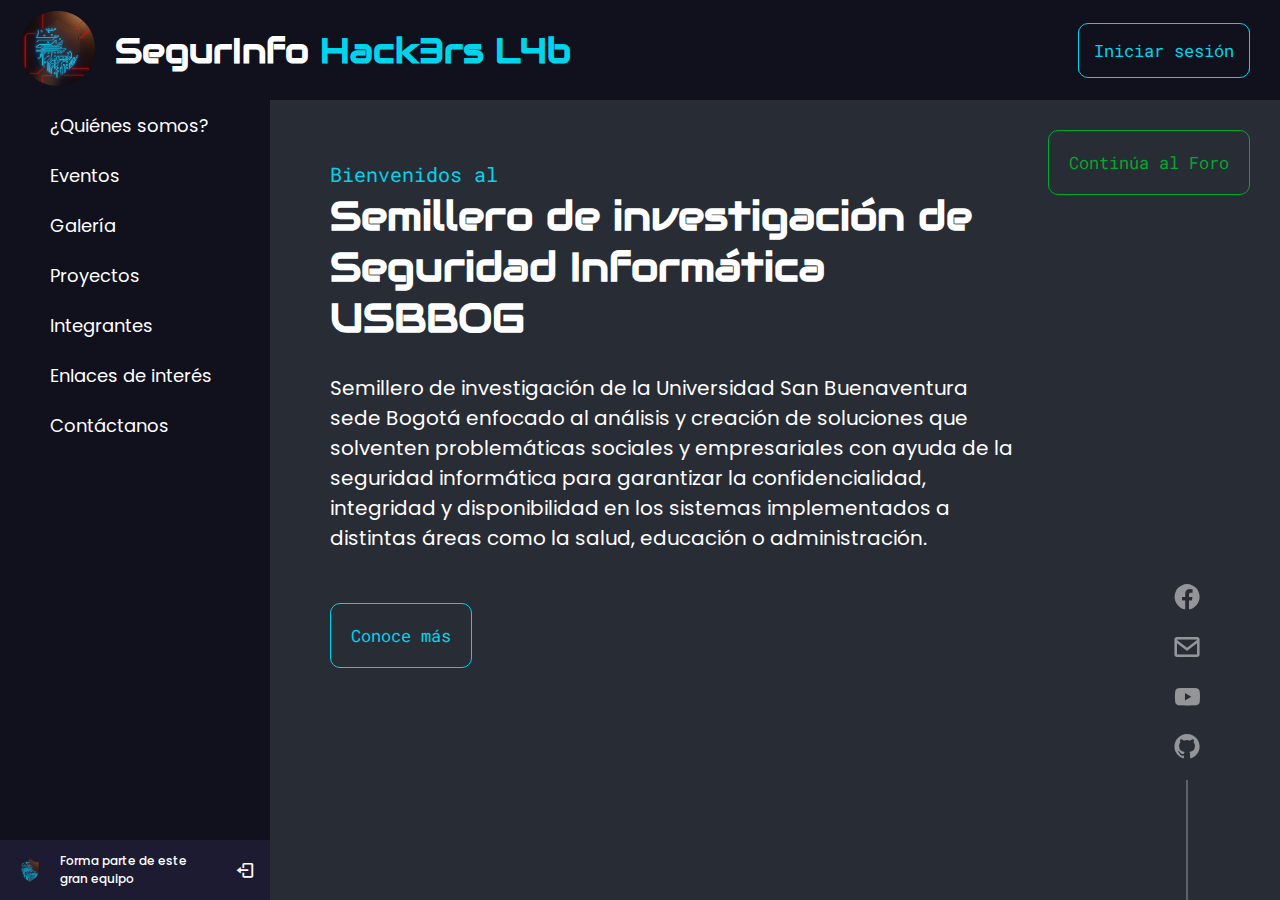
<file: index.html>
<!DOCTYPE html>
<html lang="es">

<head>
    <meta charset="UTF-8">
    <link rel="preconnect" href="https://fonts.googleapis.com">
    <link rel="preconnect" href="https://fonts.gstatic.com" crossorigin>
    <link
        href="https://fonts.googleapis.com/css2?family=Audiowide&family=Poppins&family=Roboto+Mono&family=Tourney&display=swap"
        rel="stylesheet">
    <link href='https://unpkg.com/boxicons@2.0.9/css/boxicons.min.css' rel='stylesheet'>
    <link rel="stylesheet" href="./css/style.css">
    <link rel="icon" href="./img/iconNoBackground.png">
    <title>Hack3rs L4b</title>
</head>

<body>

    <header>
        <div class=" header">
            <div class="logo">
                <a href="./">
                    <img src="./img/icon.png" alt="ImagenLogo" class="ilogo">
                    <h1 class="nombre">SegurInfo <span>Hack3rs L4b</span></h>
                </a>
            </div>
            <div class="btn-login">
                <a href="./common/soon.html" class="inicio">Iniciar sesión</a>
            </div>
        </div>
    </header>

    <div class="barra">
        <ul class="linknav">
            <li>
                <a href="./common/descripcion.html">
                    <i class=""></i>
                    <span class="nombrelogo">¿Quiénes somos?</span>
                </a>
            </li>
            <li>
                <a href="./common/eventos.html">
                    <i class=""></i>
                    <span class="nombrelogo">Eventos</span>
                </a>
            </li>
            <li>
                <a href="./common/galeria.html">
                    <i class=""></i>
                    <span class="nombrelogo">Galería</span>
                </a>
            </li>
            <li>
                <a href="./common/proyectos.html">
                    <i class=""></i>
                    <span class="nombrelogo">Proyectos</span>
                </a>
            </li>
            <li>
                <a href="./common/integrantes.html">
                    <i class=""></i>
                    <span class="nombrelogo">Integrantes</span>
                </a>
            </li>
            <li>
                <a href="./common/enlaces.html">
                    <i class=""></i>
                    <span class="nombrelogo">Enlaces de interés</span>
                </a>
            </li>
            <li>
                <a href="./common/contacto.html">
                    <i class=""></i>
                    <span class="nombrelogo">Contáctanos</span>
                </a>
            </li>




            <li>
                <div class="perfil">
                    <a href="#">
                        <div class="perfil-contenido">
                            <img class="fotoperini" src="./img/iconNoBackground.png" />
                        </div>

                        <div class="perfil-info">
                            <div class="nombre-perfil">Forma parte de este</div>
                            <div class="rol">gran equipo</div>
                        </div>
                    </a>
                    <a href="#"><i class='bx bx-log-out'></i></a>
                </div>
            </li>
        </ul>
    </div>

    <div>
        <div class="home">
            <a href="./common/soon.html" class="boton continua-foro">Continúa al Foro</a>

            <div class="cuerpo">
                <span class="welcome">Bienvenidos al</span>
                <h2 class="title-home">Semillero de investigación de Seguridad Informática USBBOG</h2>
                <p class="description">
                    Semillero de investigación de la Universidad San Buenaventura sede Bogotá enfocado al análisis y
                    creación de soluciones que solventen problemáticas sociales y empresariales con ayuda de la
                    seguridad informática para garantizar la confidencialidad, integridad y disponibilidad en los
                    sistemas implementados a distintas áreas como la salud, educación o administración.
                </p>
                <a href="./common/descripcion.html" class="boton conoce-mas">Conoce más</a>
            </div>
        </div>

        <div class="redes">
            <div class="pictures">
                <a href="#" target="_blank" class="logotipos"><i class='bx bxl-facebook-circle'
                        style='color:#ffffff'></i></a>
                <a href="mailto:hack3rsl4b@gmail.com" target="_blank" class="logotipos"><i class='bx bx-envelope'
                        style='color:#ffffff'></i></a>
                <a href="#" target="_blank" class="logotipos"><i class='bx bxl-youtube' style='color:#ffffff'></i></a>
                <a href="https://github.com/Hack3rsL4b" target="_blank" class="logotipos"><i class='bx bxl-github'
                        style='color:#ffffff'></i></a>
            </div>
            <div class="line">

            </div>
        </div>
    </div>

    <script>
        let arrow = document.querySelectorAll(".flecha");
        console.log(arrow);
        for (var i = 0; i < arrow.length; i++) {
            arrow[i].addEventListener("click", (e) => {
                let arrowParent = e.target.parentElement.parentElement;
                console.log(arrowParent);
                arrowParent.classList.toggle('showMenu');
            });
        }
    </script>

</body>

</html>
</file>
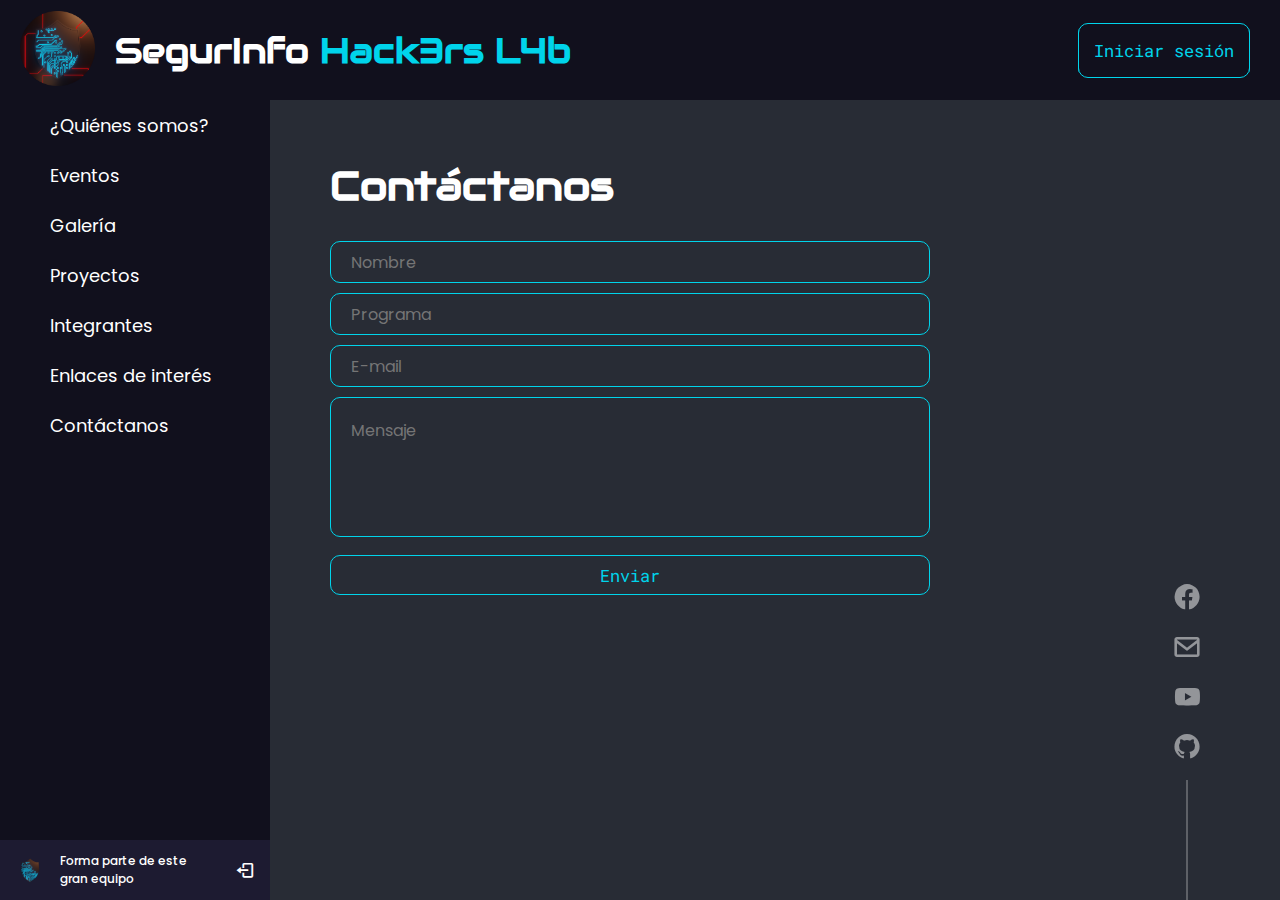
<file: common/contacto.html>
<!DOCTYPE html>
<html lang="es">

<head>
    <meta charset="UTF-8">
    <link rel="preconnect" href="https://fonts.googleapis.com">
    <link rel="preconnect" href="https://fonts.gstatic.com" crossorigin>
    <link
        href="https://fonts.googleapis.com/css2?family=Audiowide&family=Poppins&family=Roboto+Mono&family=Tourney&display=swap"
        rel="stylesheet">
    <link href='https://unpkg.com/boxicons@2.0.9/css/boxicons.min.css' rel='stylesheet'>
    <link rel="stylesheet" href="../css/style.css">
    <link rel="icon" href="../img/iconNoBackground.png">
    <title>Hack3rs L4b</title>
</head>

<body>

    <header>
        <div class="header">
            <div class="logo">
                <a href="../">
                    <img src="../img/icon.png" alt="ImagenLogo" class="ilogo">
                    <h1 class="nombre">SegurInfo <span>Hack3rs L4b</span></h>
                </a>
            </div>
            <div class="btn-login">
                <a href="./soon.html" class="inicio">Iniciar sesión</a>
            </div>
        </div>
    </header>

    <div class="barra">
        <ul class="linknav">
            <li>
                <a href="./descripcion.html">
                    <i class=""></i>
                    <span class="nombrelogo">¿Quiénes somos?</span>
                </a>
            </li>
            <li>
                <a href="./eventos.html">
                    <i class=""></i>
                    <span class="nombrelogo">Eventos</span>
                </a>
            </li>
            <li>
                <a href="./galeria.html">
                    <i class=""></i>
                    <span class="nombrelogo">Galería</span>
                </a>
            </li>
            <li>
                <a href="./proyectos.html">
                    <i class=""></i>
                    <span class="nombrelogo">Proyectos</span>
                </a>
            </li>
            <li>
                <a href="./integrantes.html">
                    <i class=""></i>
                    <span class="nombrelogo">Integrantes</span>
                </a>
            </li>
            <li>
                <a href="./enlaces.html">
                    <i class=""></i>
                    <span class="nombrelogo">Enlaces de interés</span>
                </a>
            </li>
            <li>
                <a href="#">
                    <i class=""></i>
                    <span class="nombrelogo">Contáctanos</span>
                </a>
            </li>


            <li>
                <div class="perfil">
                    <a href="#">
                        <div class="perfil-contenido">
                            <img class="fotoperini" src="../img/iconNoBackground.png" />
                        </div>

                        <div class="perfil-info">
                            <div class="nombre-perfil">Forma parte de este</div>
                            <div class="rol">gran equipo</div>
                        </div>
                    </a>
                    <a href="#"><i class='bx bx-log-out'></i></a>
                </div>
            </li>
        </ul>
    </div>

    <div>
        <div class="home">
            <div class="cuerpo">
                <h2 class="title-home">Contáctanos</h2>
                <div class="contact">
                    <form action="" method="post">
                        <input type="text" name="nom" id="nom" placeholder="Nombre" class="info" required>
                        <input type="text" name="prog" id="prog" placeholder="Programa" class="info" required>
                        <input type="email" name="email" id="email" placeholder="E-mail" class="info" required>
                        <textarea name="message" id="message" placeholder="Mensaje" class="info msg"
                            required></textarea>
                        <button class="boton conoce-mas boton-form">Enviar</button>
                    </form>
                </div>
            </div>
        </div>
    </div>

    <div class="redes">
        <div class="pictures">
            <a href="#" target="_blank" class="logotipos"><i class='bx bxl-facebook-circle'
                    style='color:#ffffff'></i></a>
            <a href="mailto:hack3rsl4b@gmail.com" target="_blank" class="logotipos"><i class='bx bx-envelope'
                    style='color:#ffffff'></i></a>
            <a href="#" target="_blank" class="logotipos"><i class='bx bxl-youtube' style='color:#ffffff'></i></a>
            <a href="https://github.com/Hack3rsL4b" target="_blank" class="logotipos"><i class='bx bxl-github'
                    style='color:#ffffff'></i></a>
        </div>
        <div class="line"></div>
    </div>

</body>

</html>
</file>
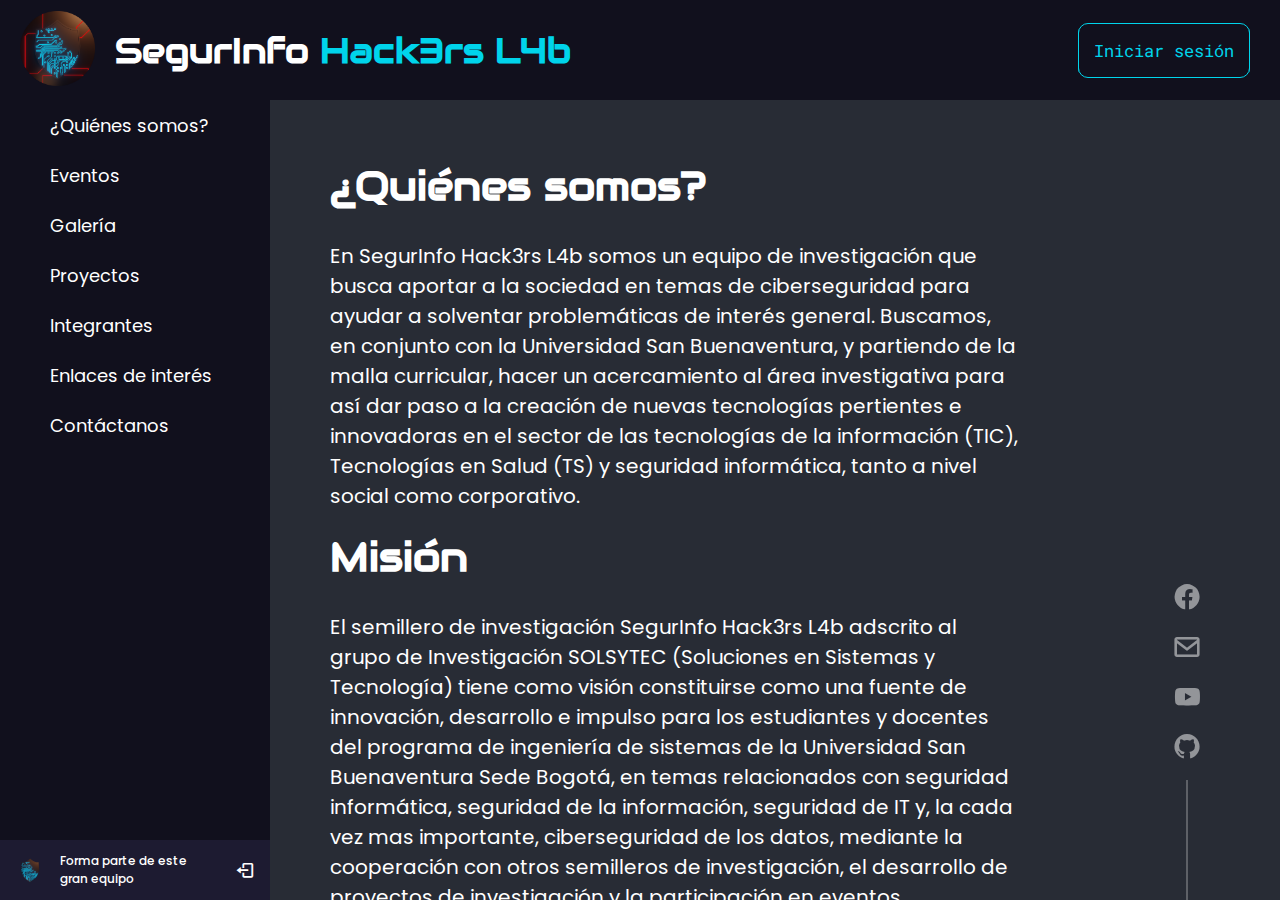
<file: common/descripcion.html>
<!DOCTYPE html>
<html lang="es">

<head>
    <meta charset="UTF-8">
    <link rel="preconnect" href="https://fonts.googleapis.com">
    <link rel="preconnect" href="https://fonts.gstatic.com" crossorigin>
    <link
        href="https://fonts.googleapis.com/css2?family=Audiowide&family=Poppins&family=Roboto+Mono&family=Tourney&display=swap"
        rel="stylesheet">
    <link href='https://unpkg.com/boxicons@2.0.9/css/boxicons.min.css' rel='stylesheet'>
    <link rel="stylesheet" href="../css/style.css">
    <link rel="icon" href="../img/iconNoBackground.png">
    <title>Hack3rs L4b</title>
</head>

<body>

    <header>
        <div class="header">
            <div class="logo">
                <a href="../">
                    <img src="../img/icon.png" alt="ImagenLogo" class="ilogo">
                    <h1 class="nombre">SegurInfo <span>Hack3rs L4b</span></h>
                </a>
            </div>
            <div class="btn-login">
                <a href="./soon.html" class="inicio">Iniciar sesión</a>
            </div>
        </div>
    </header>

    <div class="barra">
        <ul class="linknav">
            <li>
                <a href="#">
                    <i class=""></i>
                    <span class="nombrelogo">¿Quiénes somos?</span>
                </a>
            </li>
            <li>
                <a href="./eventos.html">
                    <i class=""></i>
                    <span class="nombrelogo">Eventos</span>
                </a>
            </li>
            <li>
                <a href="./galeria.html">
                    <i class=""></i>
                    <span class="nombrelogo">Galería</span>
                </a>
            </li>
            <li>
                <a href="./proyectos.html">
                    <i class=""></i>
                    <span class="nombrelogo">Proyectos</span>
                </a>
            </li>
            <li>
                <a href="./integrantes.html">
                    <i class=""></i>
                    <span class="nombrelogo">Integrantes</span>
                </a>
            </li>
            <li>
                <a href="./enlaces.html">
                    <i class=""></i>
                    <span class="nombrelogo">Enlaces de interés</span>
                </a>
            </li>
            <li>
                <a href="./contacto.html">
                    <i class=""></i>
                    <span class="nombrelogo">Contáctanos</span>
                </a>
            </li>


            <li>
                <div class="perfil">
                    <a href="#">
                        <div class="perfil-contenido">
                            <img class="fotoperini" src="../img/iconNoBackground.png" />
                        </div>

                        <div class="perfil-info">
                            <div class="nombre-perfil">Forma parte de este</div>
                            <div class="rol">gran equipo</div>
                        </div>
                    </a>
                    <a href="#"><i class='bx bx-log-out'></i></a>
                </div>
            </li>
        </ul>
    </div>

    <div>
        <div class="home">
            <div class="cuerpo">
                <h2 class="title-home">¿Quiénes somos?</h2>
                <p class="description">
                    En SegurInfo Hack3rs L4b somos un equipo de investigación que busca aportar a la sociedad en temas
                    de ciberseguridad para ayudar a solventar problemáticas de interés general. Buscamos, en conjunto
                    con la Universidad San Buenaventura, y partiendo de la malla curricular, hacer un acercamiento al
                    área investigativa para así dar paso a la creación de nuevas tecnologías pertientes e innovadoras
                    en el sector de las tecnologías de la información (TIC), Tecnologías en Salud (TS) y seguridad
                    informática, tanto a nivel social como corporativo.
                </p>
                <h2 class="title-home">Misión</h2>
                <p class="description">
                    El semillero de investigación SegurInfo Hack3rs L4b adscrito al grupo de Investigación SOLSYTEC
                    (Soluciones en Sistemas y Tecnología) tiene como visión constituirse como una fuente de innovación,
                    desarrollo e impulso para los estudiantes y docentes del programa de ingeniería de sistemas de la
                    Universidad San Buenaventura Sede Bogotá, en temas relacionados con seguridad informática, seguridad
                    de la información, seguridad de IT y, la cada vez mas importante, ciberseguridad de los datos,
                    mediante la cooperación con otros semilleros de investigación, el desarrollo de proyectos de
                    investigación y la participación en eventos académicos.
                </p>
                <h2 class="title-home">Visión</h2>
                <p class="description">
                    SegurInfo Hack3rs L4b se plantea como visión para el 2030, consolidar su participación en proyectos
                    de investigación enfocados al sector empresarial, la participación en eventos académicos de gran 
                    relevancia y la formación continua de sus integrantes permitiendo la visibilización de la Universidad 
                    San Buenaventura Sede Bogotá y el programa de Ingeniería de Sistemas como un programa con un alto 
                    nivel investigativo e innovador, con un alto impacto en la revolución industrial 4.0 y con particular 
                    énfasis en la seguridad informática y la ciberseguridad de los datos.
                </p>
            </div>
        </div>

        <div class="redes">
            <div class="pictures">
                <a href="#" target="_blank" class="logotipos"><i class='bx bxl-facebook-circle'
                        style='color:#ffffff'></i></a>
                <a href="mailto:hack3rsl4b@gmail.com" target="_blank" class="logotipos"><i class='bx bx-envelope'
                        style='color:#ffffff'></i></a>
                <a href="#" target="_blank" class="logotipos"><i class='bx bxl-youtube' style='color:#ffffff'></i></a>
                <a href="https://github.com/Hack3rsL4b" target="_blank" class="logotipos"><i class='bx bxl-github'
                        style='color:#ffffff'></i></a>
            </div>
            <div class="line"></div>
        </div>
    </div>

</body>

</html>
</file>
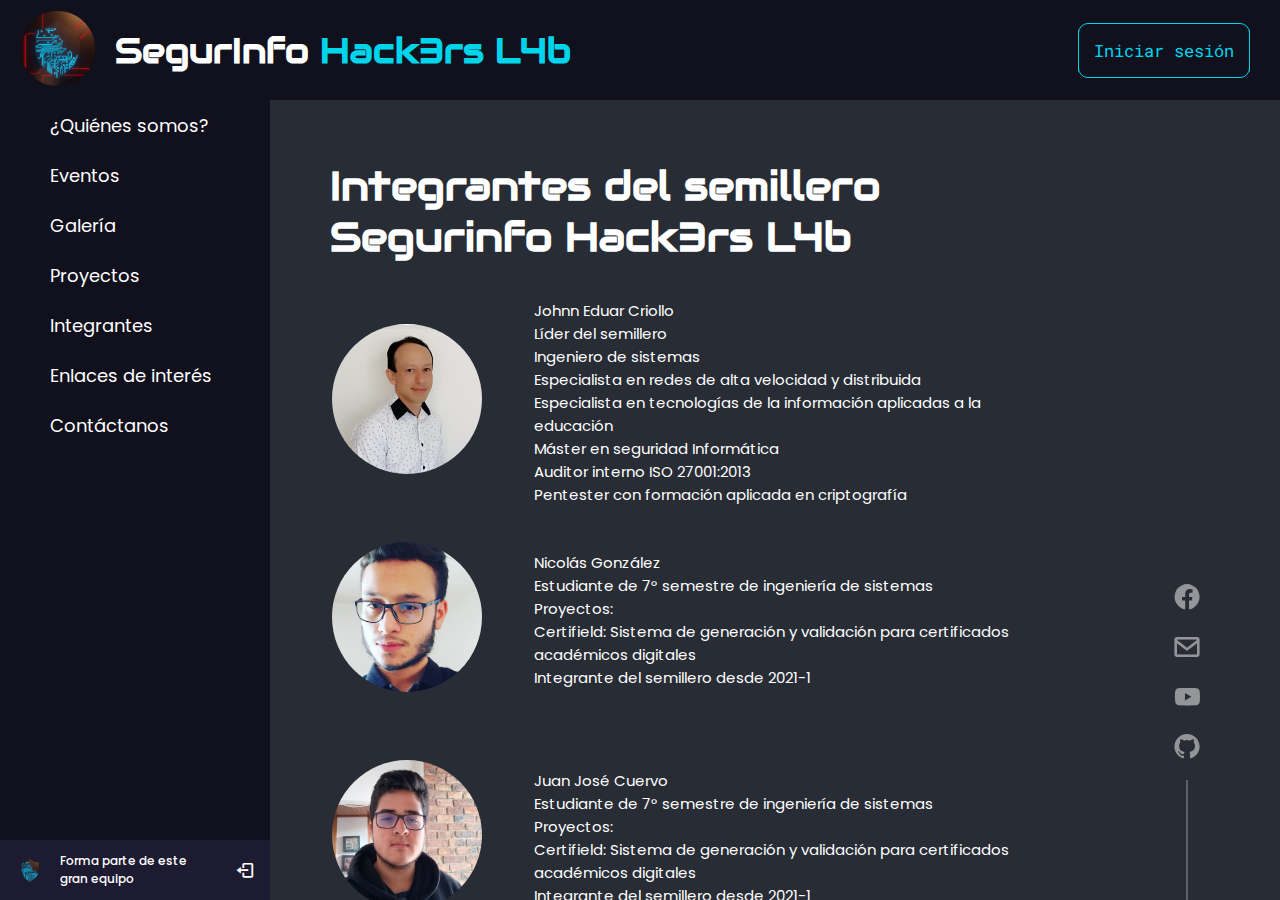
<file: common/integrantes.html>
<!DOCTYPE html>
<html lang="es">

<head>
    <meta charset="UTF-8">
    <link rel="preconnect" href="https://fonts.googleapis.com">
    <link rel="preconnect" href="https://fonts.gstatic.com" crossorigin>
    <link
        href="https://fonts.googleapis.com/css2?family=Audiowide&family=Poppins&family=Roboto+Mono&family=Tourney&display=swap"
        rel="stylesheet">
    <link href='https://unpkg.com/boxicons@2.0.9/css/boxicons.min.css' rel='stylesheet'>
    <link rel="stylesheet" href="../css/style.css">
    <link rel="icon" href="../img/iconNoBackground.png">
    <title>Hack3rs L4b</title>
</head>

<body>

    <header>
        <div class="header">
            <div class="logo">
                <a href="../">
                    <img src="../img/icon.png" alt="ImagenLogo" class="ilogo">
                    <h1 class="nombre">SegurInfo <span>Hack3rs L4b</span></h>
                </a>
            </div>
            <div class="btn-login">
                <a href="./soon.html" class="inicio">Iniciar sesión</a>
            </div>
        </div>
    </header>

    <div class="barra">
        <ul class="linknav">
            <li>
                <a href="./descripcion.html">
                    <i class=""></i>
                    <span class="nombrelogo">¿Quiénes somos?</span>
                </a>
            </li>
            <li>
                <a href="#">
                    <i class=""></i>
                    <span class="nombrelogo">Eventos</span>
                </a>
            </li>
            <li>
                <a href="./galeria.html">
                    <i class=""></i>
                    <span class="nombrelogo">Galería</span>
                </a>
            </li>
            <li>
                <a href="./proyectos.html">
                    <i class=""></i>
                    <span class="nombrelogo">Proyectos</span>
                </a>
            </li>
            <li>
                <a href="./integrantes.html">
                    <i class=""></i>
                    <span class="nombrelogo">Integrantes</span>
                </a>
            </li>
            <li>
                <a href="./enlaces.html">
                    <i class=""></i>
                    <span class="nombrelogo">Enlaces de interés</span>
                </a>
            </li>
            <li>
                <a href="./contacto.html">
                    <i class=""></i>
                    <span class="nombrelogo">Contáctanos</span>
                </a>
            </li>


            <li>
                <div class="perfil">
                    <a href="#">
                        <div class="perfil-contenido">
                            <img class="fotoperini" src="../img/iconNoBackground.png" />
                        </div>

                        <div class="perfil-info">
                            <div class="nombre-perfil">Forma parte de este</div>
                            <div class="rol">gran equipo</div>
                        </div>
                    </a>
                    <a href="#"><i class='bx bx-log-out'></i></a>
                </div>
            </li>
        </ul>
    </div>

    <div>
        <div class="home">
            <div class="cuerpo">
                <h2 class="title-home">Integrantes del semillero Segurinfo Hack3rs L4b</h2>
                <table class="integrantes">
                    <tbody>
                        <tr>
                            <td>
                                <img src="../img/integrantes/ing-johnn-criollo.jpeg" alt="" class="foto">
                            </td>
                            <td>
                                <ul>
                                    <li>Johnn Eduar Criollo</li>
                                    <li>Líder del semillero</li>
                                    <li>Ingeniero de sistemas</li>
                                    <li>Especialista en redes de alta velocidad y distribuida</li>
                                    <li>Especialista en tecnologías de la información aplicadas a la educación</li>
                                    <li>Máster en seguridad Informática</li>
                                    <li>Auditor interno ISO 27001:2013</li>
                                    <li>Pentester con formación aplicada en criptografía</li>
                                </ul>
                            </td>
                        </tr>
                        <tr>
                            <td>
                                <img src="../img/integrantes/nicolas-gonzalez.jpg" alt="" class="foto">
                            </td>
                            <td>
                                <ul>
                                    <li>Nicolás González</li>
                                    <li>Estudiante de 7° semestre de ingeniería de sistemas</li>
                                    <li>Proyectos:</li>
                                    <li>Certifield: Sistema de generación y validación para certificados académicos digitales</li>
                                    <li>Integrante del semillero desde 2021-1</li>
                                </ul>
                            </td>
                        </tr>
                        <tr>
                            <td>
                                <img src="../img/integrantes/juan-cuervo.jpeg" alt="" class="foto">
                            </td>
                            <td>
                                <ul>
                                    <li>Juan José Cuervo</li>
                                    <li>Estudiante de 7° semestre de ingeniería de sistemas</li>
                                    <li>Proyectos:</li>
                                    <li>Certifield: Sistema de generación y validación para certificados académicos digitales</li>
                                    <li>Integrante del semillero desde 2021-1</li>
                                </ul>
                            </td>
                        </tr>
                        <tr>
                            <td>
                                <img src="../img/integrantes/diego-cardenas.jpeg" alt="" class="foto">
                            </td>
                            <td>
                                <ul>
                                    <li>Diego Cárdenas</li>
                                    <li>Estudiante de 7° semestre de ingeniería de sistemas</li>
                                    <li>Proyectos:</li>
                                    <li>Certifield: Sistema de generación y validación para certificados académicos digitales</li>
                                    <li>Integrante del semillero desde 2021-2</li>
                                </ul>
                            </td>
                        </tr>
                        <tr>
                            <td>
                                <img src="../img/integrantes/michael-gonzalez.jpeg" alt="" class="foto">
                            </td>
                            <td>
                                <ul>
                                    <li>Michael González</li>
                                    <li>Estudiante de 8° semestre de ingeniería de sistemas</li>
                                    <li>Proyectos:</li>
                                    <li>Data Network Overlock: Sistema de Monitoreo y Gestión de Vulnerabilidades en Sistemas Activos de Red de Datos</li>
                                    <li>Desarrollo de página web para el semillero Segurinfo - Hack3rs L4b</li>
                                    <li>Integrante del semillero desde 2020-2</li>
                                </ul>
                            </td>
                        </tr>
                        <tr>
                            <td>
                                <img src="../img/integrantes/alex-martinez.jpeg" alt="" class="foto">
                            </td>
                            <td>
                                <ul>
                                    <li>Alexander Martínez</li>
                                    <li>Estudiante de 8° semestre de ingeniería de sistemas</li>
                                    <li>Proyectos:</li>
                                    <li>Data Network Overlock: Sistema de Monitoreo y Gestión de Vulnerabilidades en Sistemas Activos de Red de Datos</li>
                                    <li>Integrante del semillero desde 2021-1</li>
                                </ul>
                            </td>
                        </tr>
                        <tr>
                            <td>
                                <img src="../img/integrantes/david-rojas.jpeg" alt="" class="foto">
                            </td>
                            <td>
                                <ul>
                                    <li>David Rojas</li>
                                    <li>Estudiante de 8° semestre de ingeniería de sistemas</li>
                                    <li>Proyectos:</li>
                                    <li>Data Network Overlock: Sistema de Monitoreo y Gestión de Vulnerabilidades en Sistemas Activos de Red de Datos</li>
                                    <li>Integrante del semillero desde 2021-1</li>
                                </ul>
                            </td>
                        </tr>
                        <tr>
                            <td>
                                <img src="../img/integrantes/beatriz-grajales.jpeg" alt="" class="foto">
                            </td>
                            <td>
                                <ul>
                                    <li>Beatriz Grajales</li>
                                    <li>Estudiante de 7° semestre de ingeniería de sistemas</li>
                                    <li>Proyectos:</li>
                                    <li>Nombre por definir: Proyecto orientado al análisis forense en redes</li>
                                    <li>Integrante del semillero desde 2021-2</li>
                                </ul>
                            </td>
                        </tr>
                        <tr>
                            <td>
                                <img src="../img/integrantes/yonier-zapata.jpg" alt="" class="foto">
                            </td>
                            <td>
                                <ul>
                                    <li>Yonier Zapata</li>
                                    <li>Estudiante de 7° semestre de ingeniería de sistemas</li>
                                    <li>Proyectos:</li>
                                    <li>Por definir</li>
                                    <li>Integrante del semillero desde 2022-2</li>
                                </ul>
                            </td>
                        </tr>
                        <tr>
                            <td>
                                <img src="../img/integrantes/william-florez.jpg" alt="" class="foto">
                            </td>
                            <td>
                                <ul>
                                    <li>William Flórez</li>
                                    <li>Estudiante de 8° semestre de ingeniería de sistemas</li>
                                    <li>Proyectos:</li>
                                    <li>Por definir</li>
                                    <li>Integrante del semillero desde &ltsin fecha&gt</li>
                                </ul>
                            </td>
                        </tr>
                        <tr>
                            <td>
                                <img src="../img/integrantes/cristian-forero.png" alt="" class="foto">
                            </td>
                            <td>
                                <ul>
                                    <li>Cristian Forero</li>
                                    <li>Estudiante de 7° semestre de ingeniería de sistemas</li>
                                    <li>Proyectos:</li>
                                    <li>Por definir</li>
                                    <li>Integrante del semillero desde 2022-2</li>
                                </ul>
                            </td>
                        </tr>
                    </tbody>
                </table>
                <p>

                </p>
            </div>
        </div>

        <div class="redes">
            <div class="pictures">
                <a href="#" target="_blank" class="logotipos"><i class='bx bxl-facebook-circle'
                        style='color:#ffffff'></i></a>
                <a href="mailto:hack3rsl4b@gmail.com" target="_blank" class="logotipos"><i class='bx bx-envelope'
                        style='color:#ffffff'></i></a>
                <a href="#" target="_blank" class="logotipos"><i class='bx bxl-youtube' style='color:#ffffff'></i></a>
                <a href="https://github.com/Hack3rsL4b" target="_blank" class="logotipos"><i class='bx bxl-github'
                        style='color:#ffffff'></i></a>
            </div>
            <div class="line">

            </div>
        </div>
    </div>

</body>

</html>
</file>
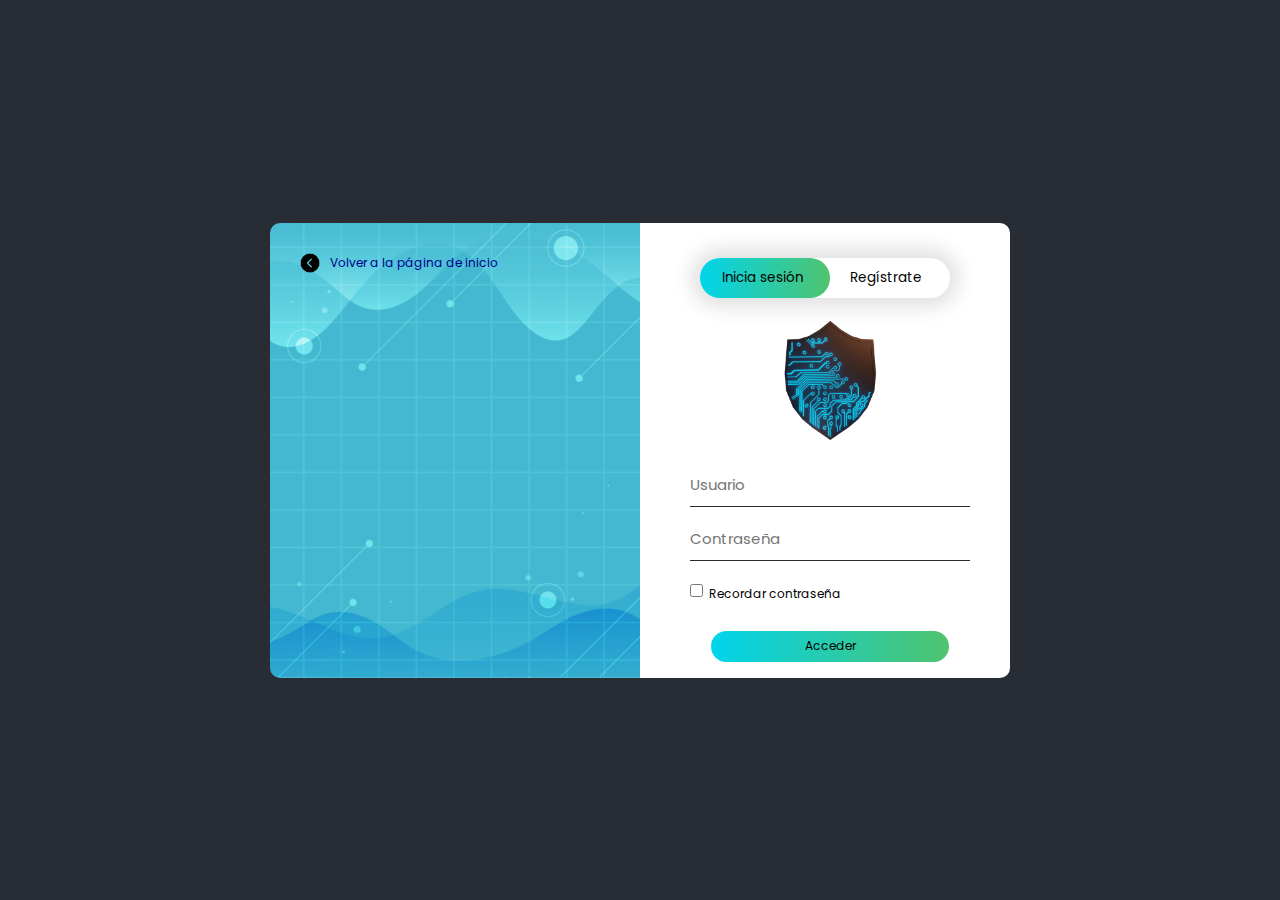
<file: common/login.html>
<!DOCTYPE html>
<html lang="es">

<head>
    <meta charset="UTF-8">
    <link rel="preconnect" href="https://fonts.googleapis.com">
    <link rel="preconnect" href="https://fonts.gstatic.com" crossorigin>
    <link href="https://fonts.googleapis.com/css2?family=Audiowide&family=Poppins&family=Roboto+Mono&family=Tourney&display=swap" rel="stylesheet">
    <link href='https://unpkg.com/boxicons@2.0.9/css/boxicons.min.css' rel='stylesheet'>
    <link rel="stylesheet" href="../css/style_session.css">
    <link rel="icon" href="../img/icon.png">
    <title>Inicia sesión</title>
</head>

<body>
    <div class="contenedorflex">
        <div class="container_session">
            <div class="group1">
                <div class="atras">
                    <img src="../img/atras.png" alt="">
                    <button type="button" class="toogle-btnatras">
                        <a href="../" class="atras">Volver a la página de inicio</a>
                    </button>
                </div>
            </div>
            <div class="group2">
                <div class="btngroup">
                    <div id="elegir"></div>
                    <button type="button" class="toogle-btn" onclick="login()">Inicia sesión</button>
                    <button type="button" class="toogle-btn" onclick="registrar()">Regístrate</button>
                </div>
                <form id="login" name="ilogin" class="input-group" method="post" action="">
                    <div class="logo">
                        <img src="../img/iconNoBackground.png" alt="icono_hacks">
                    </div>
                    <input type="text" class="input-field" placeholder="Usuario" name="usuario" required>
                    <input type="password" class="input-field" placeholder="Contraseña" name="contrasenia" required>
                    <input type="checkbox" class="check-box"><span>Recordar contraseña</span>
                    <input type="submit" value="Acceder" name="login" class="submit-btn">
                </form>

                <form id="registrar" class="input-group1" method="post" action="https://forms.un-static.com/forms/1ee3b1fe7b8ddca817694fd9aeba828f4f6a03e6">
                    <input type="text" class="input-field" placeholder="Nombre" name="inombre" required>
                    <input type="text" class="input-field" placeholder="Usuario" name="iusuario" required>
                    <input type="email" class="input-field" name="iemail" placeholder="Correo" required>
                    <input type="number" class="input-field" name="itel" placeholder="Teléfono" required>
                    <input type="text" class="input-field" name="icontrasena" placeholder="Contraseña" required>
                    <input type="checkbox" class="check-box"><span>Acepto los términos y condiciones</span>
                    <input type="submit" value="Registrarse" name="signup" class="submit-btn sbtn">
                </form>
            </div>
        </div>
    </div>

    <script>
        var x = document.getElementById("login");
        var y = document.getElementById("registrar");
        var z = document.getElementById("elegir");

        function login() {
            x.style.left = "50px";
            y.style.left = "450px";
            z.style.left = "0px";
        }

        function registrar() {
            x.style.left = "-400px";
            y.style.left = "50px";
            z.style.left = "120px";
        }
    </script>
</body>

</html>
</file>
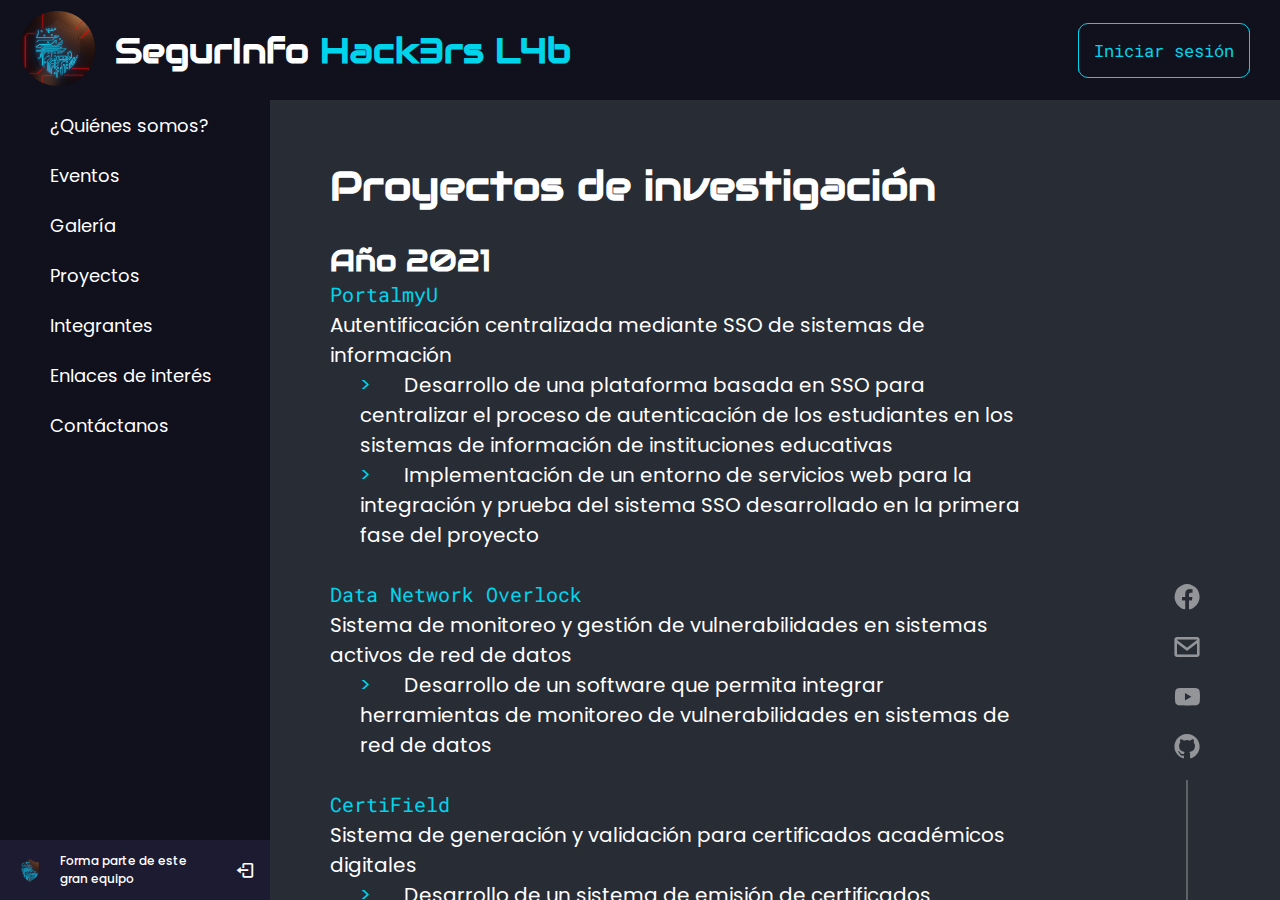
<file: common/proyectos.html>
<!DOCTYPE html>
<html lang="es">

<head>
    <meta charset="UTF-8">
    <link rel="preconnect" href="https://fonts.googleapis.com">
    <link rel="preconnect" href="https://fonts.gstatic.com" crossorigin>
    <link
        href="https://fonts.googleapis.com/css2?family=Audiowide&family=Poppins&family=Roboto+Mono&family=Tourney&display=swap"
        rel="stylesheet">
    <link href='https://unpkg.com/boxicons@2.0.9/css/boxicons.min.css' rel='stylesheet'>
    <link rel="stylesheet" href="../css/style.css">
    <link rel="icon" href="../img/iconNoBackground.png">
    <title>Hack3rs L4b</title>
</head>

<body>

    <header>
        <div class="header">
            <div class="logo">
                <a href="../">
                    <img src="../img/icon.png" alt="ImagenLogo" class="ilogo">
                    <h1 class="nombre">SegurInfo <span>Hack3rs L4b</span></h>
                </a>
            </div>
            <div class="btn-login">
                <a href="./soon.html" class="inicio">Iniciar sesión</a>
            </div>
        </div>
    </header>

    <div class="barra">
        <ul class="linknav">
            <li>
                <a href="./descripcion.html">
                    <i class=""></i>
                    <span class="nombrelogo">¿Quiénes somos?</span>
                </a>
            </li>
            <li>
                <a href="./eventos.html">
                    <i class=""></i>
                    <span class="nombrelogo">Eventos</span>
                </a>
            </li>
            <li>
                <a href="./galeria.html">
                    <i class=""></i>
                    <span class="nombrelogo">Galería</span>
                </a>
            </li>
            <li>
                <a href="#">
                    <i class=""></i>
                    <span class="nombrelogo">Proyectos</span>
                </a>
            </li>
            <li>
                <a href="./integrantes.html">
                    <i class=""></i>
                    <span class="nombrelogo">Integrantes</span>
                </a>
            </li>
            <li>
                <a href="./enlaces.html">
                    <i class=""></i>
                    <span class="nombrelogo">Enlaces de interés</span>
                </a>
            </li>
            <li>
                <a href="./contacto.html">
                    <i class=""></i>
                    <span class="nombrelogo">Contáctanos</span>
                </a>
            </li>


            <li>
                <div class="perfil">
                    <a href="#">
                        <div class="perfil-contenido">
                            <img class="fotoperini" src="../img/iconNoBackground.png" />
                        </div>

                        <div class="perfil-info">
                            <div class="nombre-perfil">Forma parte de este</div>
                            <div class="rol">gran equipo</div>
                        </div>
                    </a>
                    <a href="#"><i class='bx bx-log-out'></i></a>
                </div>
            </li>
        </ul>
    </div>

    <div>
        <div class="home">
            <div class="cuerpo">
                <h2 class="title-home">Proyectos de investigación</h2>
                <h3 class="subtitle-home">Año 2021</h3>
                <ul class="projects">
                    <li>
                        <span class="welcome">PortalmyU</span>
                        <p>Autentificación centralizada mediante SSO de sistemas de información</p>
                        <p class="objective">
                            Desarrollo de una plataforma basada en SSO para centralizar el proceso de autenticación
                            de los estudiantes en los sistemas de información de instituciones educativas
                        </p>
                        <p class="objective">
                            Implementación de un entorno de servicios web para la integración y prueba del sistema
                            SSO desarrollado en la primera fase del proyecto
                        </p>
                    </li>
                    <li>
                        <span class="welcome">Data Network Overlock</span>
                        <p>Sistema de monitoreo y gestión de vulnerabilidades en sistemas activos de red de datos</p>
                        <p class="objective">
                            Desarrollo de un software que permita integrar herramientas de monitoreo de vulnerabilidades
                            en sistemas de red de datos
                        </p>
                    </li>
                    <li>
                        <span class="welcome">CertiField</span>
                        <p>Sistema de generación y validación para certificados académicos digitales</p>
                        <p class="objective">
                            Desarrollo de un sistema de emisión de certificados digitales académicos para egresados de
                            la universidad mediante validación con blockchain
                        </p>
                    </li>
                    <li>
                        <span class="welcome">NFT</span>
                        <p>Juego NFT basado en blockchain</p>
                        <p class="objective">
                            Construcción de un juego mendiante el uso de tokens criptográficos creados con blockchain
                        </p>
                    </li>
                </ul>
                <h3 class="subtitle-home">Año 2018</h3>
                <ul class="projects">
                    <li>
                        Análisis del tratamiento, registro de historias clínicas y tiempos de respuesta en la Atención
                        Prehospitalaria (APH)
                    </li>
                    <li>
                        Análisis del proceso de traslado de enseres en las empresas de mudanzas en la ciudad de Bogotá
                    </li>
                    <li>
                        Análisis de algoritmos y protocolos utilizados para el cifrado de información basados en la
                        ciptografía cuántica
                    </li>
                </ul>

            </div>
        </div>

        <div class="redes">
            <div class="pictures">
                <a href="#" target="_blank" class="logotipos"><i class='bx bxl-facebook-circle'
                        style='color:#ffffff'></i></a>
                <a href="mailto:hack3rsl4b@gmail.com" target="_blank" class="logotipos"><i class='bx bx-envelope'
                        style='color:#ffffff'></i></a>
                <a href="#" target="_blank" class="logotipos"><i class='bx bxl-youtube' style='color:#ffffff'></i></a>
                <a href="https://github.com/Hack3rsL4b" target="_blank" class="logotipos"><i class='bx bxl-github'
                        style='color:#ffffff'></i></a>
            </div>
            <div class="line"></div>
        </div>
    </div>

</body>

</html>
</file>
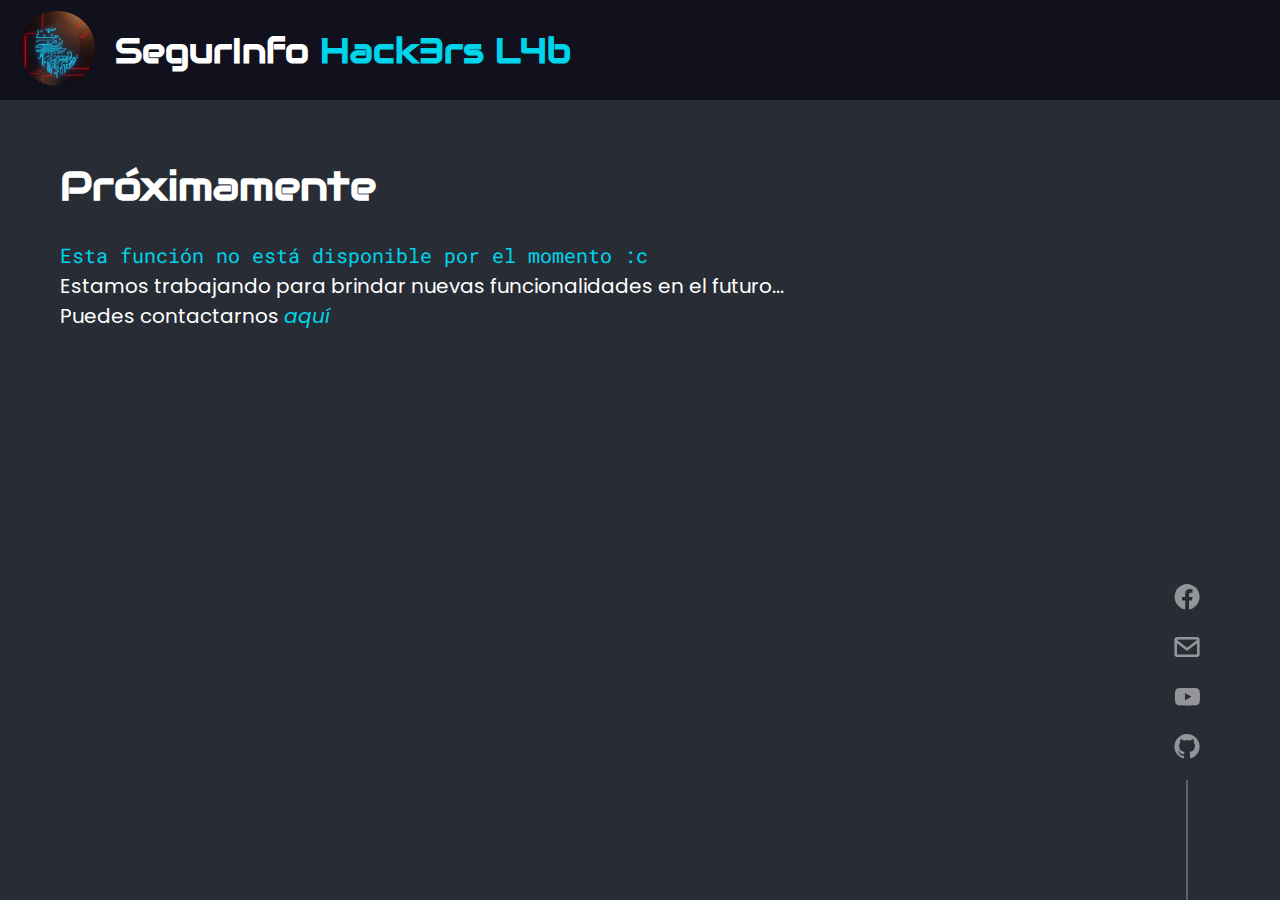
<file: common/soon.html>
<!DOCTYPE html>
<html lang="es">

<head>
    <meta charset="UTF-8">
    <link rel="preconnect" href="https://fonts.googleapis.com">
    <link rel="preconnect" href="https://fonts.gstatic.com" crossorigin>
    <link
        href="https://fonts.googleapis.com/css2?family=Audiowide&family=Poppins&family=Roboto+Mono&family=Tourney&display=swap"
        rel="stylesheet">
    <link href='https://unpkg.com/boxicons@2.0.9/css/boxicons.min.css' rel='stylesheet'>
    <link rel="stylesheet" href="../css/style.css">
    <link rel="icon" href="../img/iconNoBackground.png">
    <title>Hack3rs L4b</title>
    <style>
        .home {
            width: 100%;
        }

        .linkprov {
            font-style: italic;
            cursor: pointer;
            color: #00d4eb;
            transition: all .2s ease-in;
        }

        .linkprov:hover {
            font-size: 2.5rem;
        }
    </style>
</head>

<body>

    <header>
        <div class="header">
            <div class="logo">
                <a href="../">
                    <img src="../img/icon.png" alt="ImagenLogo" class="ilogo">
                    <h1 class="nombre">SegurInfo <span>Hack3rs L4b</span></h>
                </a>
            </div>
        </div>
    </header>

    <div>
        <div class="home">
            <div class="cuerpo">
                <h2 class="title-home">Próximamente</h2>
                <ul class="projects">
                    <li>
                        <span class="welcome">Esta función no está disponible por el momento :c</span>
                        <p>Estamos trabajando para brindar nuevas funcionalidades en el futuro...</p>
                        <p>Puedes contactarnos <a href="./contacto.html" class="linkprov">aquí</a></p>
                    </li>
                </ul>

            </div>
        </div>

        <div class="redes">
            <div class="pictures">
                <a href="#" target="_blank" class="logotipos"><i class='bx bxl-facebook-circle'
                        style='color:#ffffff'></i></a>
                <a href="mailto:hack3rsl4b@gmail.com" target="_blank" class="logotipos"><i class='bx bx-envelope'
                        style='color:#ffffff'></i></a>
                <a href="#" target="_blank" class="logotipos"><i class='bx bxl-youtube' style='color:#ffffff'></i></a>
                <a href="https://github.com/Hack3rsL4b" target="_blank" class="logotipos"><i class='bx bxl-github'
                        style='color:#ffffff'></i></a>
            </div>
            <div class="line"></div>
        </div>
    </div>

</body>

</html>
</file>
<file: css/style.css>
/* fonts */
@import url("https://fonts.googleapis.com/css2?family=Audiowide&family=Poppins&family=Tourney&display=swap");

/* Globales */
:root {
    --primario: #282c35;
    --secundario: #dbd3d8;
    --azul: #004ba8;
    --celeste: #66a8b6;
    --fondo-actual: #11101d;
    --header: #181c24;
    --background: #282c35;
    --hover: #484f5f;
    --color-title-buttons: #00d4eb;
    --title: "Audiowide", cursive;
    --text: "Poppins", sans-serif;
    --console: "Roboto Mono", monospace;
    --tourney: "Tourney", cursive;
    --verde: #00a82d;
}

html {
    font-size: 62.5%;
    box-sizing: border-box;
    height: 100%;
}

body {
    height: 100%;
    color: white;
    font-size: 1.3rem;
}

*,
*::before,
*::after {
    box-sizing: inherit;
}

* {
    margin: 0;
    padding: 0;
    box-sizing: border-box;
}

a {
    text-decoration: none;
    color: white;
}

i {
    cursor: pointer;
}

li {
    list-style: none;
}

/* Header */

.header {
    display: flex;
    justify-content: space-between;
    align-items: center;
    background-color: var(--fondo-actual);
    min-width: 73px;
    height: 10rem;
}

.logo {
    padding-left: 2rem;
    align-items: center;
    display: inline;
    display: flex;
}

.ilogo {
    height: 7.5rem;
}

.nombre {
    font-family: var(--title);
    font-size: 3.5rem;
    padding: 0 2rem;
}

.nombre span {
    font-family: var(--title);
    color: var(--color-title-buttons);
}

.btn-login {
    padding-right: 3rem;
}

.registro,
.inicio {
    color: white;
    font-family: var(--console);
    font-size: 1.7rem;
}

.registro {
    padding: 2rem;
}

.inicio {
    color: var(--color-title-buttons);
    border-radius: 1rem;
    border: 1px solid var(--color-title-buttons);
    padding: 1.5rem;
    background: linear-gradient(
            to left,
            var(--fondo-actual) 50%,
            var(--color-title-buttons) 50%
        )
        right;
    background-size: 200%;
    transition: 0.4s ease-out;
    outline: none;
}

.inicio:hover {
    background-position: left;
    color: var(--fondo-actual);
}

/* Menu Lateral */
.barra {
    position: fixed;
    top: 10rem;
    left: 0;
    bottom: 6rem;
    max-height: calc(100% - 6rem);
    min-width: 27rem;
    max-width: 20%;
    background-color: var(--fondo-actual);
    z-index: 100;
    transition: all 0.5s ease;
    font-family: var(--text);
    overflow: auto;
}

.barra .linknav {
    height: 100%;
    overflow: auto;
}

.barra .linknav li {
    position: relative;
    list-style: none;
    transition: all 0.3s ease;
}

.barra .linknav li:hover {
    background-color: var(--hover);
}

.barra .linknav li .linkicon {
    display: flex;
    align-items: center;
}

.barra .linknav li i {
    height: 50px;
    min-width: 50px;
    text-align: center;
    line-height: 50px;
    color: #fff;
    font-size: 20px;
    transition: all 0.3s ease;
}

.barra .linknav li.showMenu i.flecha {
    transform: rotate(180deg);
}

.barra .linknav li a {
    display: flex;
    align-items: center;
    text-decoration: none;
}

.barra .linknav li a .nombrelogo {
    font-size: 18px;
    font-weight: 400;
    color: #fff;
}

.barra .linknav li .submenu {
    background-color: #1d1b31;
    display: none;
    padding-left: 3rem;
}

.barra .linknav li.showMenu .submenu {
    display: flex;
    flex-direction: column;
}

.barra .linknav li .submenu a {
    color: white;
    font-size: 15px;
    padding: 5px;
    white-space: nowrap;
    opacity: 0.6;
    transition: all 0.3s ease;
}

.barra .linknav .submenu a:hover {
    opacity: 1;
    color: var(--color-title-buttons);
}

.barra.close .linknav li:hover .submenu {
    top: 0;
    opacity: 1;
    pointer-events: auto;
}

.barra .linknav li .submenu .nombrelogo {
    display: none;
}

.barra.close .linknav li .submenu .nombrelogo {
    display: none;
}

.barra.close .linknav li .submenu .nombrelogo {
    font-size: 18px;
    opacity: 1;
    display: block;
}

.barra .linknav li .submenu .blank {
    opacity: 1;
    pointer-events: auto;
    padding: 3px 20px 6px 16px;
    opacity: 0;
    pointer-events: none;
}

.barra.close .linknav li:hover .submenu .blank {
    top: 50%;
    transform: translateY(-50%);
}

.barra .linknav li .is {
    background-color: var(--fondo-actual);
    position: fixed;
    bottom: 0;
    padding: 0 6.3rem 0 0;
    transition: all 0.2s ease;
}

.barra.close .linknav li .is {
    width: 78px;
    padding: 0;
}

.projects li {
    margin-bottom: 3rem;
}

.projects li .objective {
    margin-left: 3rem;
}

.projects li .objective::before {
    display: block;
    content: ">";
    float: left;
    width: 1.2em;
    color: var(--color-title-buttons);
    margin-right: 2rem;
}

.home-section {
    position: relative;
    background-color: #e4e9f7;
    height: 100vh;
    left: 296px;
    width: calc(100% - 296px);
    transition: all 0.5s ease;
}

.home-section.close {
    left: 78px;
    width: calc(100% - 78px);
}

.home-section .home-content {
    height: 60px;
    display: flex;
    align-items: center;
}

.home-section .home-content .bx-menu,
.home-section .home-content .text {
    color: var(--fondo-actual);
    font-size: 35px;
}

.home-section .home-content .bx-menu {
    margin: 0 15px;
}

.home-section .home-content .text {
    font-size: 26px;
    font-weight: 600;
}

.text,
.bx-menu {
    cursor: pointer;
}

.perfil {
    width: 27rem;
    position: fixed;
    height: 6rem;
    bottom: 0;
    display: flex;
    align-items: center;
    justify-content: space-between;
    background-color: #1d1b31;
}

.imgperfil {
    height: 5.2rem;
    width: 5.2rem;
    object-fit: cover;
    border-radius: 1.6rem;
    margin: 0 1.4rem 0 1.2rem;
    background: #1d1b31;
    padding: 0.6rem 0;
}

.perfil-contenido {
    display: flex;
    align-items: center;
}

.nombre-perfil,
.rol {
    color: #ffff;
    font-size: 1.2rem;
    font-weight: 500;
}

.rol {
    font-size: 1.2rem;
}

.perfil i {
    height: 50px;
    min-width: 78px;
    text-align: center;
    line-height: 50px;
    color: #fff;
    font-size: 20px;
    transition: all 0.3s ease;
}

/* Home */
.home {
    position: fixed;
    right: 0;
    width: calc(100% - 27rem);
    height: calc(100% - 10rem);
    background-color: var(--background);
    display: inline;
    font-family: var(--text);
    overflow-y: auto;
}

.boton {
    border-radius: 1rem;
    font-family: var(--console);
    font-size: 1.7rem;
    padding: 2rem;
    cursor: pointer;
    display: inline;
    outline: none;
}

.continua-foro {
    position: fixed;
    right: 0;
    margin-top: 3rem;
    margin-right: 3rem;
    color: var(--verde);
    border: 1px solid var(--verde);
    background: linear-gradient(
            to left,
            var(--background) 50%,
            var(--verde) 50%
        )
        right;
    background-size: 200%;
    transition: 0.4s ease-out;
}

.continua-foro:hover {
    background-position: left;
    color: var(--background);
}

.cuerpo {
    padding: 6rem;
    margin-right: 20rem;
    font-size: 2rem;
}

.welcome {
    color: var(--color-title-buttons);
    font-size: 2rem;
    font-family: var(--console);
    padding-right: 1rem;
}

.description {
    padding-bottom: 2rem;
}

.title-home {
    margin-bottom: 3rem;
    font-family: var(--title);
    font-size: 4rem;
}

.subtitle-home {
    font-family: var(--title);
    font-size: 3rem;
}

.conoce-mas {
    display: inline-block;
    margin-top: 3rem;
    color: var(--color-title-buttons);
    border: 1px solid var(--color-title-buttons);
    background: linear-gradient(
            to left,
            var(--background) 50%,
            var(--color-title-buttons) 50%
        )
        right;
    background-size: 200%;
    transition: 0.4s ease-out;
}

.conoce-mas:hover {
    background-position: left;
    color: var(--background);
}

.redes {
    position: fixed;
    right: 0;
    bottom: 0;
    display: flex;
    opacity: 0.5;
    margin-bottom: 13rem;
    margin-right: 2.8rem;
}

.logotipos {
    height: 5rem;
    min-width: 3rem;
    margin-right: 5rem;
    line-height: 6rem;
    color: #fff;
    font-size: 3rem;
    display: block;
}

.line {
    border: 1px solid white;
    position: fixed;
    width: 0.1rem;
    height: 12rem;
    right: 9.2rem;
    bottom: 0;
    opacity: 0.5;
}
/* Iframe */

.contenedor-iframe {
    position: fixed;
    right: 0;
    bottom: 0;
    top: 11rem;
    min-width: calc(100% - 29rem);
    height: calc(100% - 11rem);
    overflow: auto;
    overflow-y: scroll;
}

/* Perfil.php */
.flexperfil {
    height: 100%;
    background-color: var(--background);
    display: flex;
    justify-content: center;
    align-items: center;
    margin-top: -5.5rem;
}
.gridperfil {
    border-radius: 1.5rem;
    display: grid;
    grid-template-rows: [rw1]1fr [rw2]1fr;
    background-color: rgba(0, 0, 0, 0.3);
    backdrop-filter: blur(1rem);
    -webkit-box-shadow: 0px 0px 50px -1px rgba(255, 255, 255, 0.31);
    box-shadow: 0px 0px 50px -1px rgba(255, 255, 255, 0.31);
}

.img-perfil {
    border-top-left-radius: 1.5rem;
    border-top-right-radius: 1.5rem;
    height: 25rem;
    width: 45rem;
    grid-row: rw1;
    background-image: url(../img/fondo.jpeg);
    background-size: cover;
    background-repeat: no-repeat;
    position: relative;
}
.opacidad {
    border-top-left-radius: 1.5rem;
    border-top-right-radius: 1.5rem;
    position: absolute;
    width: 100%;
    height: 100%;
    background-color: rgb(0 0 0 / 60%);
    display: flex;
    justify-content: center;
    align-items: center;
}
.fotoperfil {
    height: 10rem;
    width: 8rem;
    background-color: rgba(0, 0, 0, 0.3);
    backdrop-filter: blur(1rem);
    border-radius: 1.5rem;
}

.fotoper {
    height: 100px;
    width: 80px;
    border-radius: 1.5rem;
}

.fotoperini {
    width: 4rem;
    padding-left: 0.5rem;
    padding-right: 0.5rem;
    border-radius: 5rem;
    margin: 0 1rem;
}
.perfil-imgnom {
    display: flex;
    align-items: center;
}
.perfil-nombre {
    display: block;
    font-size: 2.5rem;
    font-family: var(--text);
    margin-right: 3rem;
}
.contenedor-perfil {
    background-color: var(--background);
    height: 25rem;
    font-family: var(--text);
    grid-row: rw2;
    display: flex;
    justify-content: center;
    align-items: center;
    border-bottom-left-radius: 1.5rem;
    border-bottom-right-radius: 1.5rem;
}
.perfil-g2 {
    display: grid;
    grid-template-areas:
        "Nombre Apellido"
        "Usuario Contraseña"
        "Email Telefono";
    grid-template-columns: 15rem 15rem;
    column-gap: 2rem;
}
.perfil-g {
    margin-bottom: 1rem;
}
.perfil-g label {
    display: block;
    font-size: 1.5rem;
    margin-bottom: 1.5rem;
    text-align: center;
}
.campo-inputp {
    height: 2.2rem;
    width: 100%;
    outline: none;
    background-color: transparent;
    border-left: 0;
    border-top: 0;
    border-right: 0;
    border-bottom: 0.1rem solid var(--hover);
    color: var(--secundario);
    font-size: 1.3rem;
    text-align: center;
}
.perfil-enviar {
    font-size: 1.5rem;
    background-color: transparent;
    color: var(--secundario);
    height: 2.5rem;
    border: 1px solid var(--secundario);
    width: 15rem;
    margin-top: 0.8rem;
    border-radius: 1.5rem;
    cursor: pointer;
    background: linear-gradient(
            to left,
            var(--background) 50%,
            var(--secundario) 50%
        )
        right;
    background-size: 200%;
    transition: 0.4s ease-out;
}
.perfil-enviar:hover {
    background-position: left;
    color: var(--background);
}
.perfil-boton-enviar {
    display: flex;
    justify-content: center;
}
/* Contacto */
.contact {
    text-align: center;
    width: 60rem;
}

/*.contact .info {
    font-family: var(--text);
    font-size: medium;
    outline: none;
    border-radius: 1rem;
    border-style: none;
    border-bottom: 4px solid var(--color-title-buttons);
    transition: all 0.3s ease;
    padding: 2rem;
    width: 100%;
    height: 3rem;
    margin-bottom: 1rem;
}

.contact .info:focus {
    border-bottom: 4px solid var(--azul);
}*/

.contact .info {
    background-color: var(--primario);
    color: white;
    font-family: var(--text);
    font-size: medium;
    outline: none;
    border-radius: 1rem;
    border-style: none;
    border: 1px solid var(--color-title-buttons);
    transition: all 0.3s ease;
    padding: 2rem;
    width: 100%;
    height: 3rem;
    margin-bottom: 1rem;
}

.contact .info:focus {
    border: 1px solid var(--azul);
}

.contact .msg {
    font-family: var(--text);
    width: 100%;
    height: 14rem;
    resize: none;
}

.contact .boton-form {
    height: 4rem;
    width: 100%;
    margin: 0;
    padding: 0;
}

::-webkit-scrollbar {
    -webkit-appearance: none;
}

::-webkit-scrollbar:vertical {
    width: 10px;
}

::-webkit-scrollbar-button:increment,
.contenedor::-webkit-scrollbar-button {
    display: none;
}

::-webkit-scrollbar-thumb {
    background-color: var(--hover);
    border-radius: 20px;
}

::-webkit-scrollbar-track {
    border-radius: 10px;
}

.foto {
    border-radius: 50%;
    width: 15rem;
    height: 15rem;
    margin: 3rem 5rem 3rem 0;
    object-fit: cover;
}

.table_int {
    padding-top: 3rem;
    padding-left: 10rem;

    width: 100%;
    align-items: center;
    text-align: center;
}

.campo-int-first {
    padding-top: 5rem;
    height: 30rem;
    width: 30rem;
    float: left;
}

.campo-int-second {
    padding-top: 1rem;
    height: 5rem;
    float: center;
    color: var(--verde);
    text-shadow: 0.1em 0.1em 0.2em black;
    font-size: 2rem;
}

.campo-int-third {
    height: 5rem;
    float: center;
    text-shadow: 0.1em 0.1em 0.2em black;
    font-size: 1.6rem;
}

.campo-int-fourth {
    padding-right: 3rem;
    height: 5rem;
    float: center;
    text-align: justify;
    font-size: 1.4rem;
}

.integrantes {
    font-size: 1.5rem;
}

.titulointegrantes {
    text-align: center;
    font-family: var(--title);
    font-size: 5rem;
    color: var(--verde);
    text-shadow: 0.1em 0.1em 0.2em rgba(17, 192, 61, 0.479);
}

.textointegrantes {
    text-align: center;
    font-family: var(--text);
    font-size: 2rem;
    color: var(--secundario);
}

/* Enlaces */
.space {
    padding-bottom: 2rem;
}

.enlace {
    margin: 0;
    position: inherit;
    display: block;
    text-align: center;
}

.news-date {
    color: gray;
    font-size: 1.5rem;
}

.img-link {
    width: 15rem;
    height: 15rem;
    object-fit: cover;
}

.img-tools {
    width: 18rem;
    object-fit: contain;
}

.horizontal-line {
    border: 1px solid white;
    opacity: 0.5;
    margin-bottom: 3rem;
}

.bodyenlaces {
    background-color: var(--background);
}

.enlaces-tlb {
    height: 100%;
    width: 100%;
    display: block;
    align-items: center;
    justify-content: center;
    overflow: scroll;
}

.campos-enlaces {
    height: 22rem;
    width: 90%;
    border-radius: 1.5rem;
    background-color: var(--hover);
    font-family: var(--text);

    box-shadow: 0px 1px 13px 0px #dbd3d8;
}

.campo__label_int {
    flex: 0 0 9rem;
    text-align: center;
    align-items: center;
    padding-right: 2rem;
    height: 2rem;
}

.img_enlaces {
    width: 30rem;
    height: 22rem;
    border-radius: 0.5rem;
}

.table_enl {
    padding-top: 5rem;
    padding-left: 10rem;
    height: 70%;
    width: 100%;
    align-items: center;
    text-align: center;
}

.campo-enl-first {
    height: 25rem;
    width: 30rem;
    float: left;
    border-radius: 0.5rem;
}

.campo-enl-second {
    padding-top: 1rem;
    height: 8rem;
    float: center;
    color: var(--verde);
    text-shadow: 0.1em 0.1em 0.2em black;
    font-size: 1.6rem;
}

.campo-enl-third {
    padding-top: 0.2rem;
    padding-left: 1rem;
    padding-right: 1rem;
    height: 8rem;
    float: center;
    text-shadow: 0.1em 0.1em 0.2em black;
    font-size: 1.3rem;
    text-align: justify;
}

.campo-enl-fourth {
    padding-top: 1rem;
    height: 8rem;
    float: center;
    align-items: center;
    font-size: 1.4rem;
    color: var(--color-title-buttons);
}

.campo__label_fh {
    font-size: 1.4rem;
    color: var(--color-title-buttons);
}

.divintegrantes {
    height: 20%;
    width: 100%;
    float: absolute;
    padding-top: 3rem;
}
.titulointegrantes {
    text-align: center;
    font-family: var(--title);
    font-size: 5rem;
    color: var(--verde);
    text-shadow: 0.1em 0.1em 0.2em rgba(17, 192, 61, 0.479);
}
.textointegrantes {
    text-align: center;
    font-family: var(--text);
    font-size: 2rem;
    color: var(--secundario);
}
</file>
<file: css/style_session.css>
/* fonts */
@import url("https://fonts.googleapis.com/css2?family=Audiowide&family=Poppins&family=Tourney&display=swap");

/* Globales */
:root {
    --primario: #282c35;
    --secundario: #dbd3d8;
    --azul: #004ba8;
    --celeste: #66a8b6;
    --fondo-actual: #11101d;
    --header: #181c24;
    --background: #282c35;
    --hover: #484f5f;
    --lightgrey: #dbd3d8;
    --color-title-buttons: #00d4eb;
    --title: "Audiowide", cursive;
    --text: "Poppins", sans-serif;
    --console: "Roboto Mono", monospace;
    --tourney: "Tourney", cursive;
    --verde: #00a82d;
}
html {
    box-sizing: border-box;
    font-size: 62.5%;
    height: 100%;
}
*,
*:after,
*:before {
    box-sizing: inherit;
}
button {
    font-size: 1.35rem;
}
* {
    margin: 0;
    padding: 0;
    font-family: var(--text);
    font-size: 12px;
}
body {
    height: 100%;
    background-color: var(--background);
}
.contenedorflex {
    height: 100%;
    display: flex;
    justify-content: center;
    align-items: center;
}

.container_session {
    display: grid;
    grid-template-columns: 37rem 37rem;
}

.group1 {
    width: 37rem;
    height: 45.5rem;
    background-image: url(../img/fondo.png);
    border-radius: 1rem 0 0 1rem;
    float: right;
}

.atras img {
    margin: 3rem 0 0 3rem;
    width: 2rem;
    float: left;
}
.atras {
    text-decoration: none;
    color: darkblue;
}

.toogle-btnatras {
    margin: 3rem 0 0 1rem;
    cursor: pointer;
    background: transparent;
    border: 0;
    outline: none;
    position: relative;
    float: left;
}

.group2 {
    width: 37rem;
    height: 45.5rem;
    position: relative;
    background-color: #ffff;
    padding: 0.5rem;
    border-radius: 0 1rem 1rem 0;
    overflow: hidden;
    float: right;
}

.btngroup {
    width: 25rem;
    margin: 3rem auto 0 auto;
    position: relative;
    box-shadow: 0 0 2rem 0.9rem #e0e0e0;
    border-radius: 3rem;
}

.toogle-btn {
    padding: 1rem 2.2rem;
    cursor: pointer;
    background: transparent;
    border: 0;
    outline: none;
    position: relative;
}

#elegir {
    top: 0;
    left: 0;
    position: absolute;
    width: 13rem;
    height: 100%;
    background: linear-gradient(to right, #00d4eb, #00a82daf);
    border-radius: 3rem;
    transition: 0.8s;
}

.input-group {
    top: 10rem;
    position: absolute;
    width: 28rem;
    transition: 0.8s;
}

.input-group1 {
    top: 8rem;
    position: absolute;
    width: 280px;
    transition: 0.8s;
}

.input-field {
    font-size: 1.5rem;
    width: 100%;
    padding: 1rem 0;
    margin: 0.5rem 0;
    border-left: 0;
    border-top: 0;
    border-right: 0;
    border-bottom: 0.125rem solid var(--background);
    outline: none;
    background: transparent;
}

.logo {
    margin-top: -2rem;
    text-align: center;
}

.logo img {
    width: 15rem;
}
.submit-btn {
    width: 85%;
    padding: 0.625rem 1.875rem;
    cursor: pointer;
    display: block;
    margin: 1.5rem auto 0 auto;
    background: linear-gradient(to right, #00d4eb, #00a82daf);
    border: 0rem;
    outline: none;
    border-radius: 1.875rem;
}
.sbtn {
    margin: 1rem auto 0 auto;
}

.check-box {
    margin: 1.875rem 0.625rem 1.875rem 0;
}

.span {
    color: #11101d;
    font-size: 1.2rem;
    bottom: 6.4rem;
    position: absolute;
}

#login {
    left: 5rem;
}

#registrar {
    left: 43rem;
}
</file>
